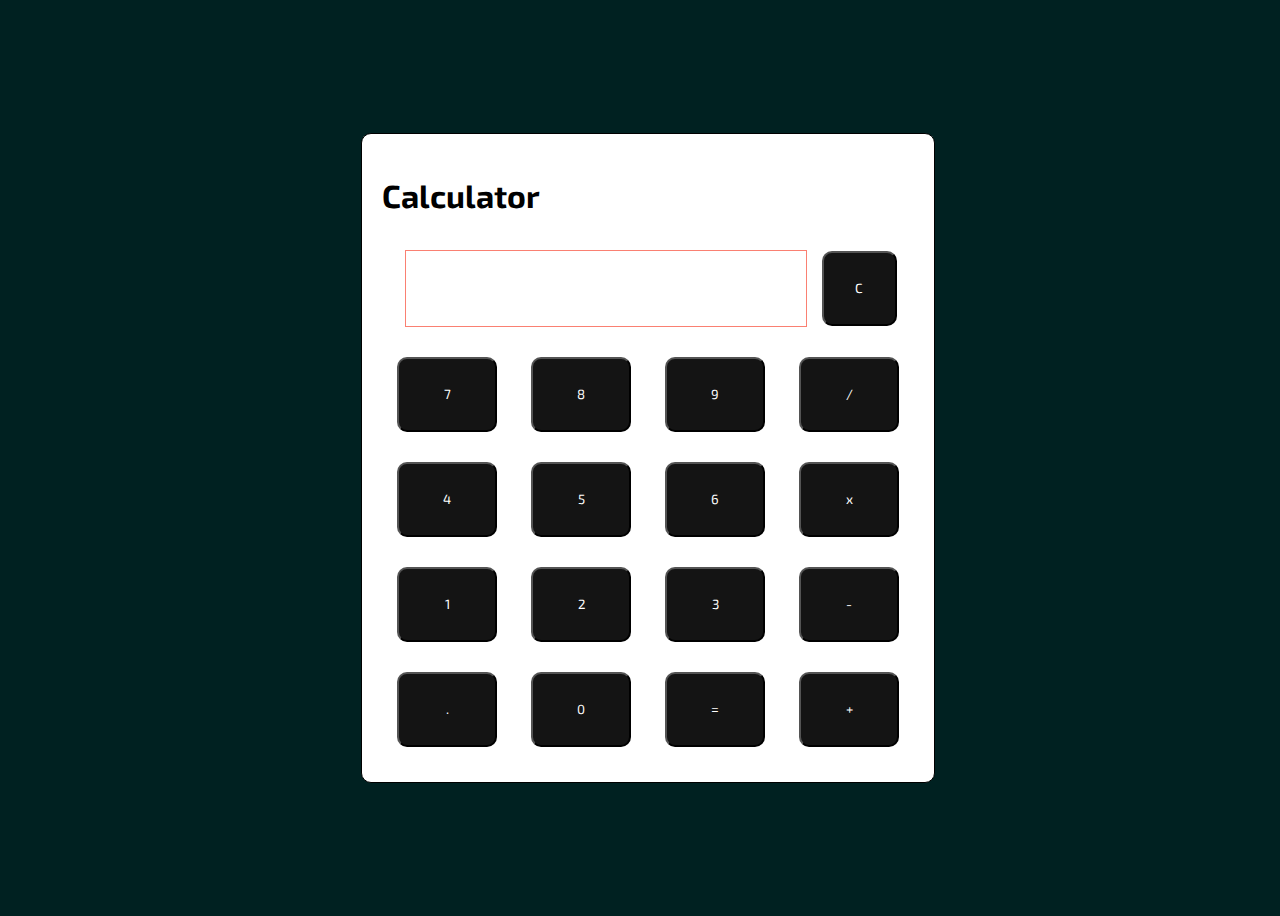
<file: index.html>
<!DOCTYPE html>
<html lang="en">
    <head>
        <meta charset="UTF-8">
        <meta name="viewport" content="width=device-width, initial-scale=1.0">
        <title>Calculator</title>
        <link href="https://fonts.googleapis.com/css2?family=Exo+2:ital,wght@0,100..900;1,100..900&display=swap" rel="stylesheet">
        <link rel="stylesheet" href="styles.css">
        <script src="main.js"></script>
      <!-- <link href="https://cdn.jsdelivr.net/npm/bootstrap@5.3.3/dist/css/bootstrap.min.css" rel="stylesheet" integrity="sha384-QWTKZyjpPEjISv5WaRU9OFeRpok6YctnYmDr5pNlyT2bRjXh0JMhjY6hW+ALEwIH" crossorigin="anonymous"> -->
      <style>
        @import url('https://fonts.googleapis.com/css2?family=Exo+2:ital,wght@0,100..900;1,100..900&display=swap');
        </style>
    </head>
    
<body>
    <div class="calc-body">
        <h1>Calculator</h1>
        <div class="first-row">
            <div id="screen">
                <div class="previous"></div>
                <div class="current"></div>
            </div>
            <button class="btn clear" id="clear-btn">C</button>
        </div>
        <div class="other-rows">
            <button class="btn number">7</button>
            <button class="btn number">8</button>
            <button class="btn number">9</button>
            <button class="btn operator">/</button>
        </div>
        <div class="other-rows">
            <button class="btn number">4</button>
            <button class="btn number">5</button>
            <button class="btn number">6</button>
            <button class="btn operator">x</button>
        </div>
        <div class="other-rows">
            <button class="btn number">1</button>
            <button class="btn number">2</button>
            <button class="btn number">3</button>
            <button class="btn operator">-</button>
        </div>
        <div class="other-rows">
            <button class="btn decimal">.</button>
            <button class="btn number">0</button>
            <button class="btn equal">=</button>
            <button class="btn operator">+</button>
        </div>
    </div>

</body>
</html>
</file>
<file: styles.css>
body {
    display: flex;
    justify-content: center;
    align-items: center;
    width: 100vw;
    height: 100vh;
    flex-direction: column;
    font-family: "Exo 2", sans-serif;
    background-color: rgb(00,33,33);
}

.btn {
    height: 75px;
    width: 75px;
    margin: 15px;
    font-family: "Exo 2", sans-serif;
    background-color: rgb(20, 20, 20);
    color: white;
    border-radius: 10px;
/* button color not changing */
}

.first-row{
    display: flex;
    justify-content: center;
    align-items: center;
    flex-direction: row;
    padding: 0px;
    margin: 0px;
}

.first-row button{
    margin-left: 0px;
    margin-right: 10px;
}

#screen {
    width: 400px;
    border: 1px solid salmon;
    height: 75px;
    margin: 15px;
    display: flex;
    flex-direction: column;
    justify-content: flex-end;
    align-items: flex-end;
}
.previous{
    font-size: 20px;
}

.current{
    font-size: 30px;
}

.other-rows button{
    width: 100px;
}


.calc-body{
display: flex;
flex-direction: column;
justify-content: center;
border: 1px solid black;
border-radius: 10px;
padding: 20px;
background-color: white;
}
</file>
